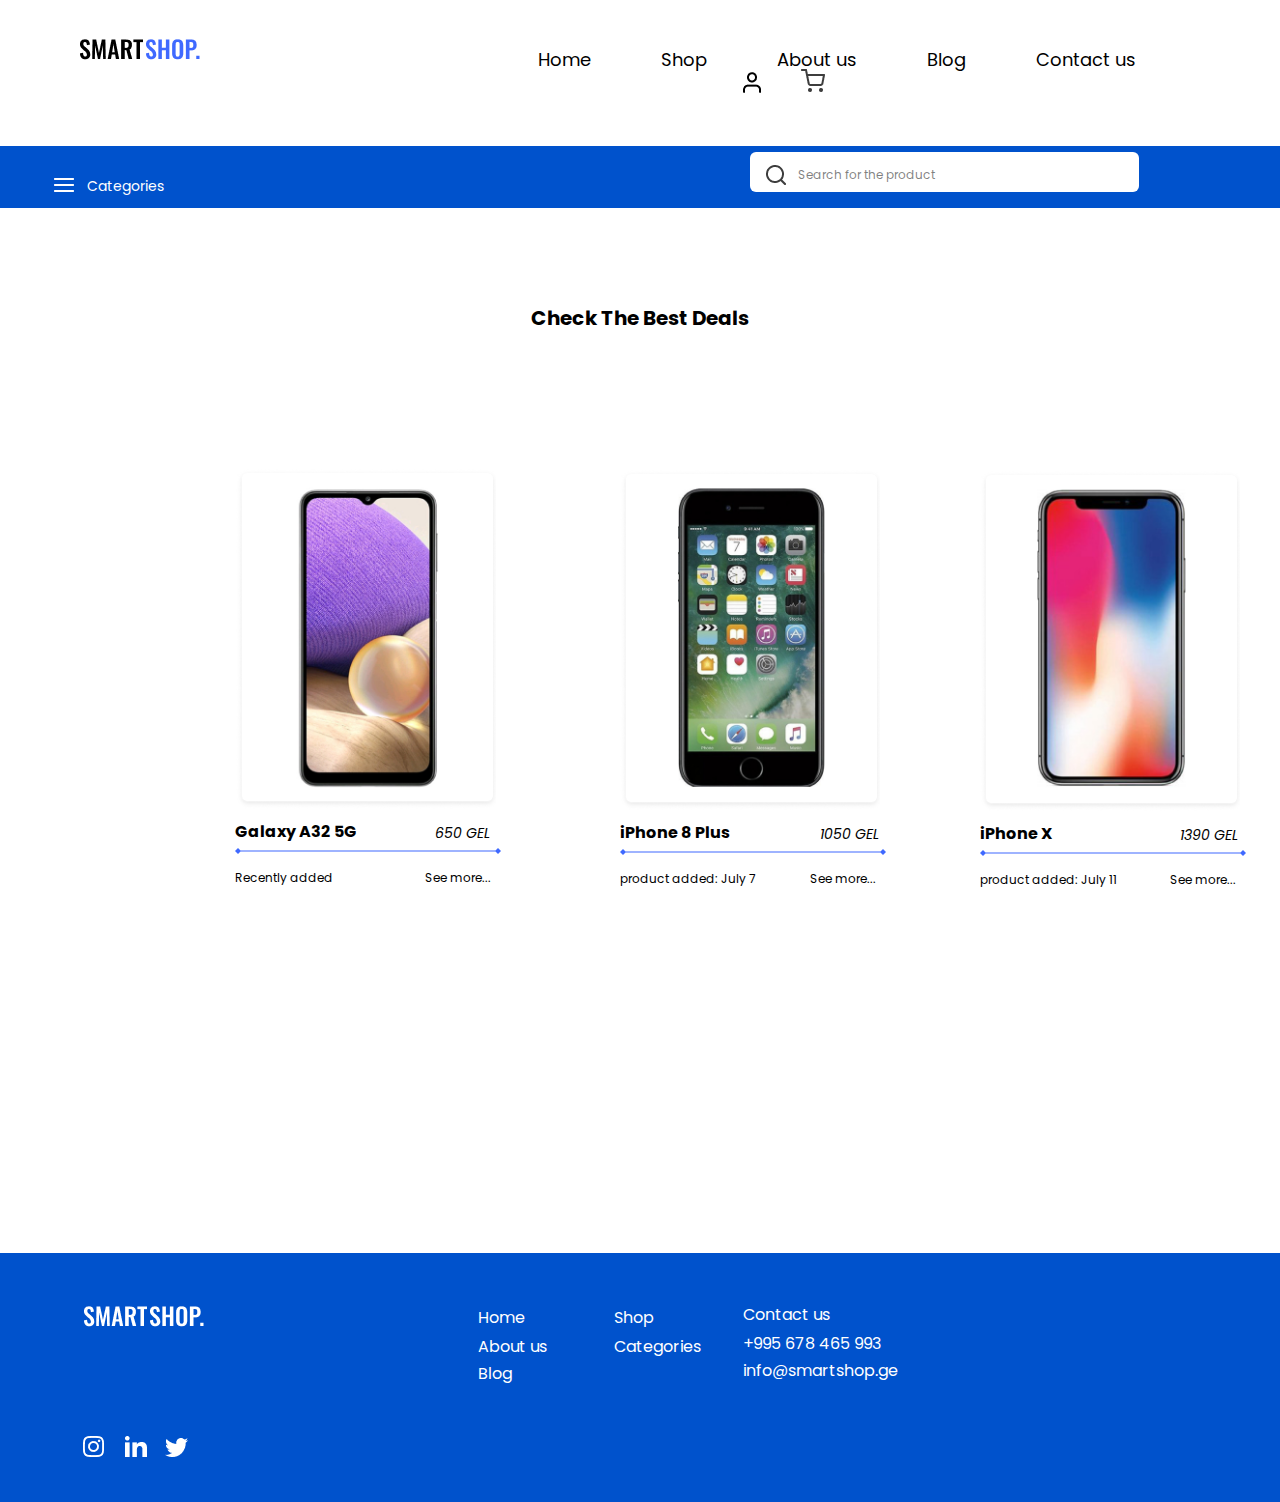
<file: index.html>
<!DOCTYPE html>
<html lang="en">
<head>
    <meta charset="UTF-8">
    <meta http-equiv="X-UA-Compatible" content="IE=edge">
    <meta name="viewport" content="width=device-width, initial-scale=1.0">
    <link rel="preconnect" href="https://fonts.googleapis.com">
    <link rel="preconnect" href="https://fonts.gstatic.com" crossorigin>
    <link href="https://fonts.googleapis.com/css2?family=Poppins&display=swap" rel="stylesheet">
    <link rel="stylesheet" href="assets/css/reset.css">
    <link rel="stylesheet" href="assets/css/style.css">
    <title>web5</title>
</head>
<body>
    <header>
        <nav>
            <ul>
                <li>
                    <li>
                        <a class="logoH" href="index.html"><img src="assets/img/LOGO.png" alt="logo"/></a>
                    </li>
                    <li class="A">
                    <a class="hom" href="index.html">Home</a>
                </li>
                <li class="B">
                    <a href="index.html">Shop</a>
                </li>
                <li class="C">
                    <a href="about.html">About us</a>
                </li>   
                <li class="D">
                    <a href="blog.html">Blog</a>
                </li>  
                <li class="E">
                    <a href="contact.html">Contact us</a>
                </li>  
                <li>
                    <img class="profi" src="assets/img/icon, user.png" alt="prof">
                </li>
                <li>
                    <img class="cart" src="assets/img/shopping-cart.png" alt="SC">
                </li>
                
 
            </ul>
        </nav>
    </header>

    
    <div class="bluebartop">
        
        <img class="menu" src="assets/img/menu.png" alt="menu">
        <div class="sbtf">
        <span class="cat">Categories</span>
        </div>
        <div class="searchbar1">
            <img class="searchbarimg" src="assets/img/search.png" alt="search">
            <p class="searchbartext">Search for the product</p>



        </div>

    </div>


    <h4 class="ftt">Check The Best Deals
    </h4>
    
    

    

<div class="everyphone">
    
        <div class="image-container1">
            <div class="image1"></div>
          </div>
          <div class="subcard1">
            <p class="c1p1">Galaxy A32 5G</p>
            <div class="fix_1">
            <span class="c1s1">650 GEL</span>
            </div>
            <img src="assets/img/Line1.png" alt="line">
            <p class="c1p2">Recently added</p>
            <div class="fix_2">
            <span class="c1s2">See more...</span>
            </div>
        </div>



      <div class="image-container2">
        <div class="image2"></div>
      </div>
      <div class="subcard2">
        <p class="c1p1">iPhone 8 Plus</p>
        <div class="fix_1">
        <span class="c1s1">1050 GEL</span>
        </div>
        <img src="assets/img/Line1.png" alt="line">
        <p class="c1p2">product added: July 7</p>
        <div class="fix_2">
        <span class="c1s2">See more...</span>
        </div>
    





      <div class="image-container3">
        <div class="image3"></div>
      </div>
      <div class="subcard3">
        <p class="c1p1">iPhone X</p>
        <div class="fix_1">
        <span class="c1s1">1390 GEL</span>
        </div>
        <img src="assets/img/Line1.png" alt="line">
        <p class="c1p2">product added: July 11</p>
        <div class="fix_2">
        <span class="c1s2">See more...</span>
        </div>
    
      



    


      <div class="image-container4">
        <div class="image4"></div>
      </div>
      <div class="subcard4">
        <p class="c1p1">Galaxy S9</p>
        <div class="fix_1">
        <span class="discount">950 GEL</span>
        <div class="fix_3">
        <span class="c1s1">700 GEL</span>
        </div>
        </div>
        <img src="assets/img/Line1.png" alt="line">
        <p class="c1p2">product added: July 14</p>
        <div class="fix_2">
        <span class="c1s2">See more...</span>
        </div>
      
      
        
        
      


    
                
    </div>






    </div>








    </div>






    </div>


    <div class="bluebarbottom">

        <img class="logobottom" src="assets/img/LOGO IN FOOTER.png" alt="logo">
        <div class="socmedia">
        <img class="insta"  src="assets/img/Instagram.png" alt="insta">
        <img class="linka" src="assets/img/Linkedin.png" alt="linka">
        <img class="twite" src="assets/img/Twitter.png" alt="twite">
    </div>
    <div>
    <div class="first">
    <p class="top">Home</p>
    <p class="mid1">About us</p>
    <p>Blog</p>
    </div>
    <div class="second">
    <p class="topp">Shop</p>
    <p>Categories</p>
    </div>
    <div class="third">
    <p class="toppp">Contact us</p>
    <p class="mid2">+995 678 465 993</p>
    <p>info@smartshop.ge</p>
    </div>
    </div>
    

    <div class="searchbar2">
        <p class="searchbartext2">Type your E-mail</p>
        <div class="fix">
        <img class="searchbarimg2" src="assets/img/Vector.png" alt="Vector">
    </div>
    <p class="sometext">Subscribe to our newsletter and never 
        miss our news and promotions</p>


    </div>




    </div>
</div>
                
</div>



</div>





</div>
</div>
</div>



    
 
</body>
</html>
</file>
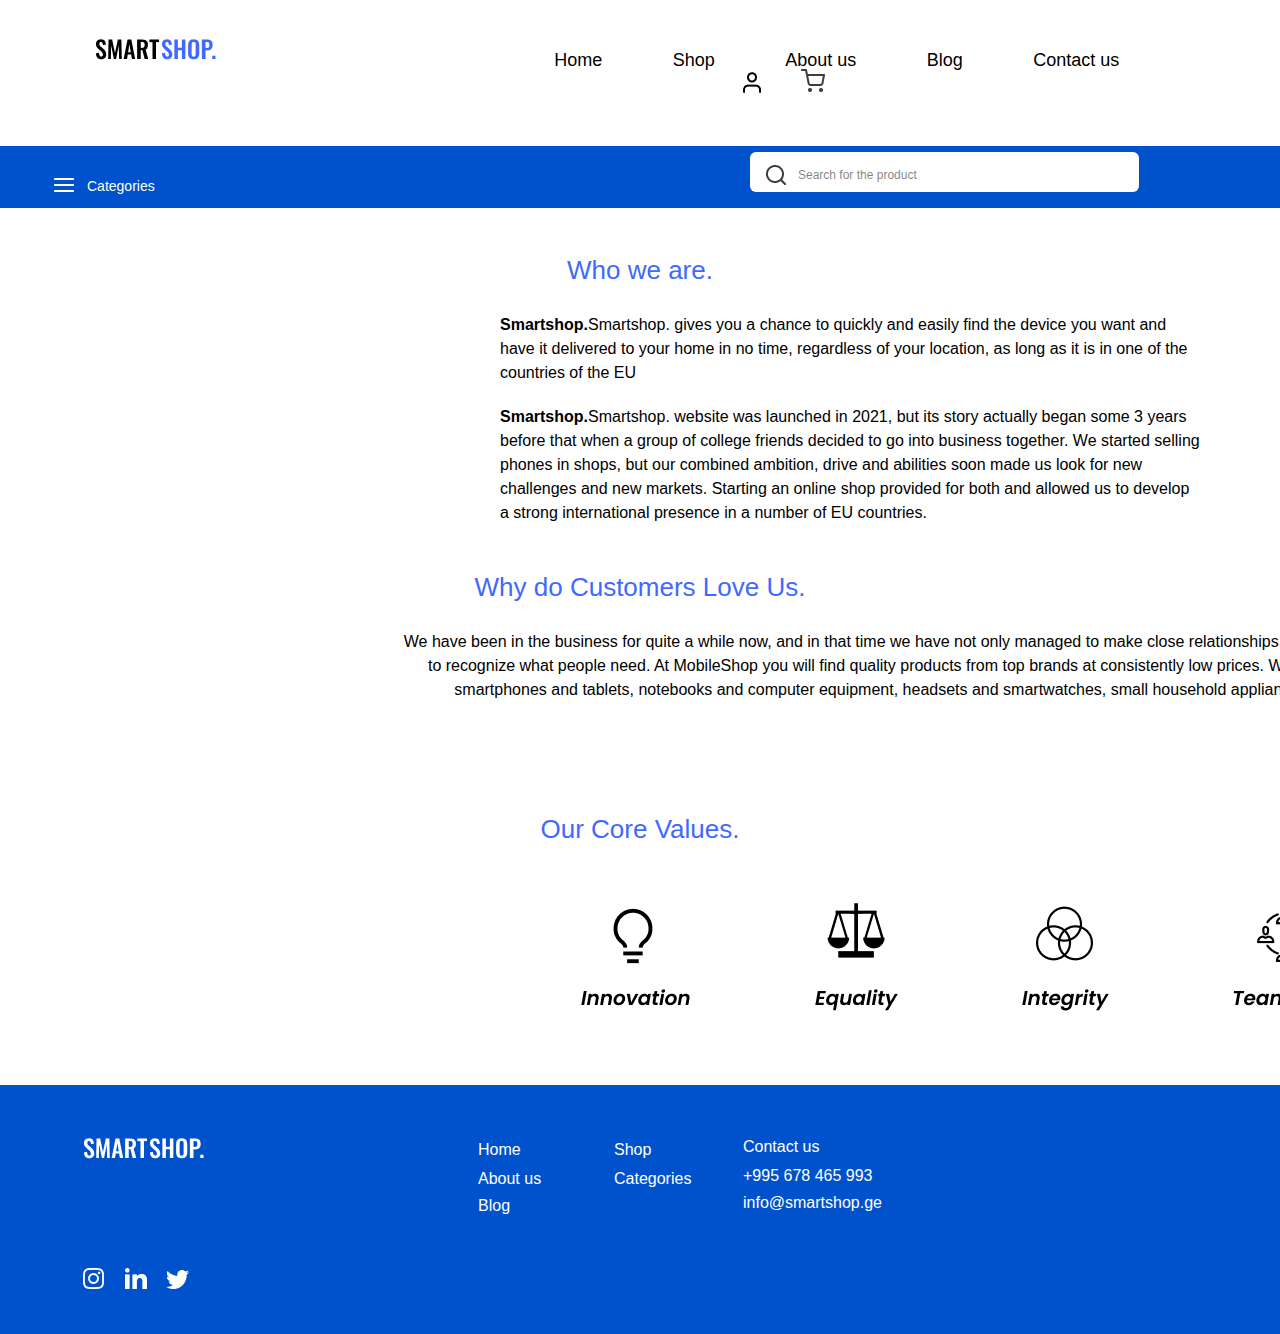
<file: about.html>
<!DOCTYPE html>
<html lang="en">
<head>
    <meta charset="UTF-8">
    <meta http-equiv="X-UA-Compatible" content="IE=edge">
    <meta name="viewport" content="width=device-width, initial-scale=1.0">
    <link rel="stylesheet" href="assets/css/reset.css">
    <link rel="stylesheet" href="assets/css/style.css">
    <title>web5</title>
</head>
<body>
    
    <header>
        <nav>
            <ul>
                <li>
                    <li>
                        <a class="logoH" href="index.html"><img src="assets/img/LOGO.png" alt="logo"/></a>
                    </li>
                    <li>
                    <a class="homm" href="index.html">Home</a>
                </li>
                <li>
                    <a href="index.html">Shop</a>
                </li>
                <li>
                    <a href="about.html">About us</a>
                </li>   
                <li>
                    <a href="blog.html">Blog</a>
                </li>  
                <li>
                    <a href="contact.html">Contact us</a>
                </li>  
                <li>
                    <img class="profi" src="assets/img/icon, user.png" alt="prof">
                </li>
                <li>
                    <img class="cart" src="assets/img/shopping-cart.png" alt="SC">
                </li>
                
 
            </ul>
        </nav>
    </header>
    <div class="bluebartop">
        <img class="menu" src="assets/img/menu.png" alt="menu">

        <div class="sbtf">
        <span class="cat">Categories</span>
        </div>
        <div class="searchbar1">
            <img class="searchbarimg" src="assets/img/search.png" alt="search">
            <p class="searchbartext">Search for the product</p>



        </div>

    </div>

<div class="all1">
  <h3 class="head1">Who we are.</h3>
  <div class="textzz">
  <p class="p1p"><strong>Smartshop.</strong>Smartshop.  gives you a chance to quickly and easily find the device you want and have it delivered to your home in no time, regardless of your location, as long as it is in one of the countries of the EU</p>
  <p class="p2p"><strong>Smartshop.</strong>Smartshop.  website was launched in 2021, but its story actually began some 3 years before that when a group of college friends decided to go into business together. We started selling phones in shops, but our combined ambition, drive and abilities soon made us look for new challenges and new markets. Starting an online shop provided for both and allowed us to develop a strong international presence in a number of EU countries.</p>
  <img class="phonezz" src="assets/img/phones.png" alt="phones">
</div>
  
  <h3 class="head2">Why do Customers Love Us.</h3>
  <p class="p3p">We have been in the business for quite a while now, and in that time we have not only managed to make close relationships with numerous partners, but also to recognize what people need. At MobileShop you will find quality products from top brands at consistently low prices. We are offering a wide range of smartphones and tablets, notebooks and computer equipment, headsets and smartwatches, small household appliances and other electronics.</p>


  <h3 class="head3">Our Core Values.</h3>


  <img class="cores" src="assets/img/Core values.png" alt="cores">


</div>
</div>
   












<div class="bluebarbottom">

    <img class="logobottom" src="assets/img/LOGO IN FOOTER.png" alt="logo">
    <div class="socmedia">
    <img class="insta"  src="assets/img/Instagram.png" alt="insta">
    <img class="linka" src="assets/img/Linkedin.png" alt="linka">
    <img class="twite" src="assets/img/Twitter.png" alt="twite">
</div>
<div>
<div class="first">
<p class="top">Home</p>
<p class="mid1">About us</p>
<p>Blog</p>
</div>
<div class="second">
<p class="topp">Shop</p>
<p>Categories</p>
</div>
<div class="third">
<p class="toppp">Contact us</p>
<p class="mid2">+995 678 465 993</p>
<p>info@smartshop.ge</p>
</div>
</div>


<div class="searchbar2">
    <p class="searchbartext2">Type your E-mail</p>
    <div class="fix">
    <img class="searchbarimg2" src="assets/img/Vector.png" alt="Vector">
</div>
<p class="sometext">Subscribe to our newsletter and never 
    miss our news and promotions</p>


</div>




</div>
    
</body>
</html>
</file>
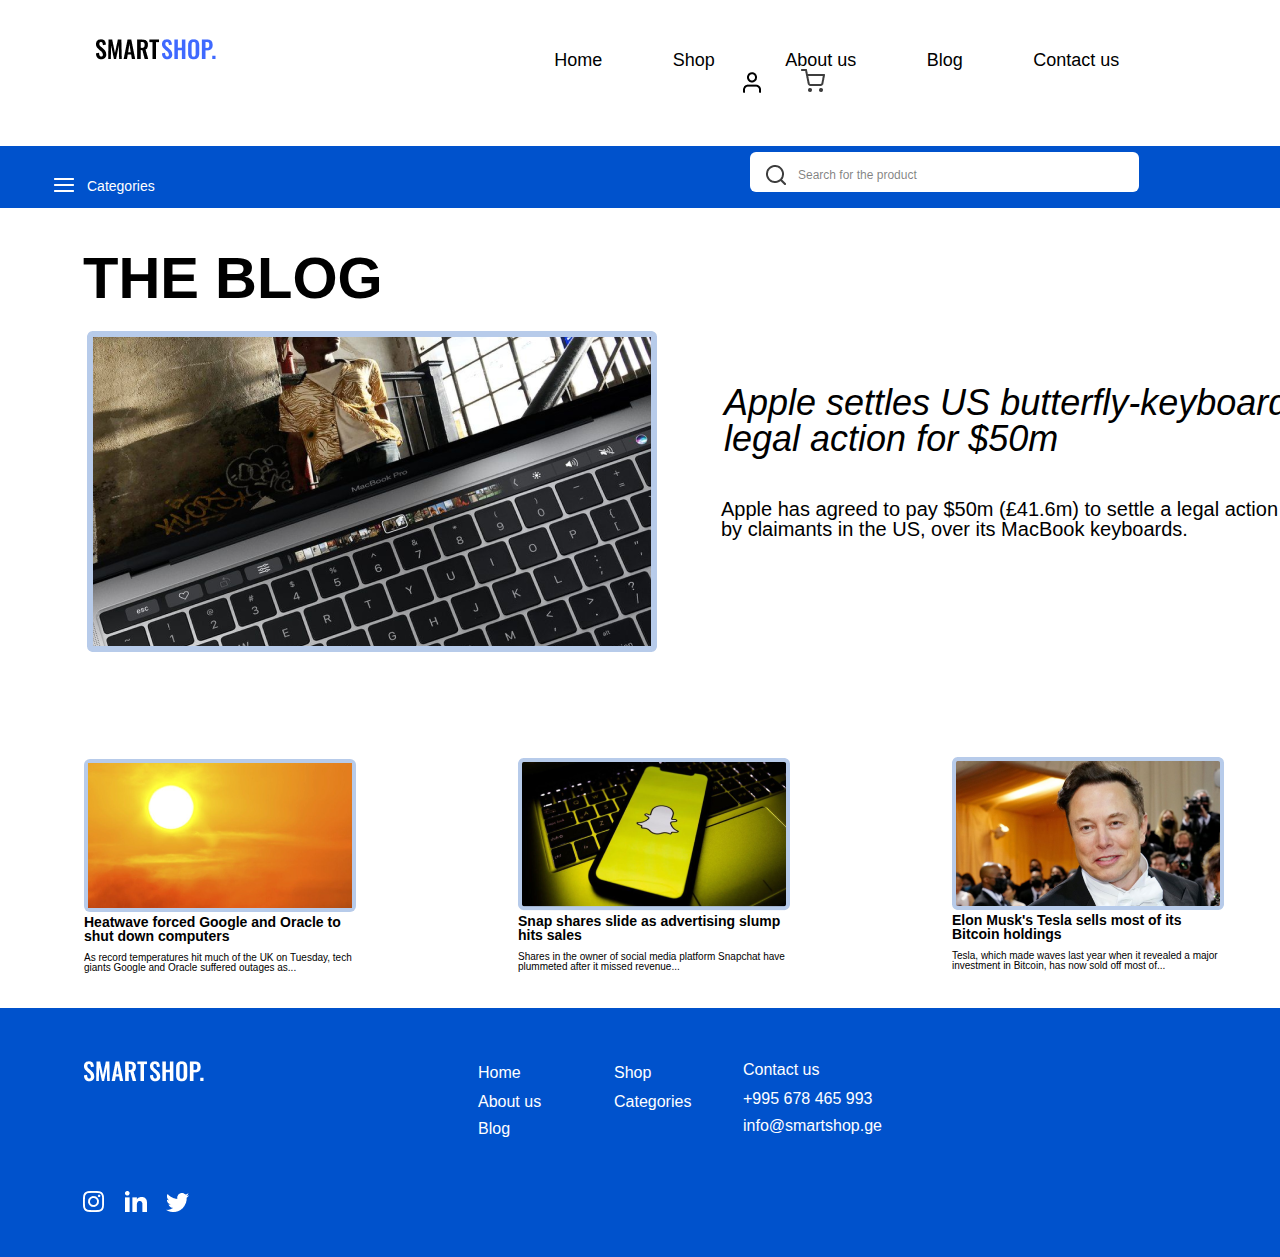
<file: blog.html>
<!DOCTYPE html>
<html lang="en">
<head>
    <meta charset="UTF-8">
    <meta http-equiv="X-UA-Compatible" content="IE=edge">
    <meta name="viewport" content="width=device-width, initial-scale=1.0">
    <link rel="stylesheet" href="assets/css/reset.css">
    <link rel="stylesheet" href="assets/css/style.css">
    <title>web5</title>
</head>
<body>
    <header>
        <nav>
            <ul>
                <li>
                    <li>
                        <a class="logoH" href="index.html"><img src="assets/img/LOGO.png" alt="logo"/></a>
                    </li>
                    <li>
                    <a class="homm" href="index.html">Home</a>
                </li>
                <li>
                    <a href="index.html">Shop</a>
                </li>
                <li>
                    <a href="about.html">About us</a>
                </li>   
                <li>
                    <a href="blog.html">Blog</a>
                </li>  
                <li>
                    <a href="contact.html">Contact us</a>
                </li>  
                <li>
                    <img class="profi" src="assets/img/icon, user.png" alt="prof">
                </li>
                <li>
                    <img class="cart" src="assets/img/shopping-cart.png" alt="SC">
                </li>
                
 
            </ul>
        </nav>
    </header>
    <div class="bluebartop">
        <img class="menu" src="assets/img/menu.png" alt="menu">

        <div class="sbtf">
        <span class="cat">Categories</span>
        </div>
        <div class="searchbar1">
            <img class="searchbarimg" src="assets/img/search.png" alt="search">
            <p class="searchbartext">Search for the product</p>



        </div>

    </div>


    <h4 class="headblog">THE BLOG</h4>
    <img class="blogimg1" src="assets/img/image 11.png" alt="img11">
    <p class="blogpar1">Apple settles US butterfly-keyboard legal action for $50m</p>
    <p class="blogpar2">Apple has agreed to pay $50m (£41.6m) to settle a legal action by claimants in the US, over its MacBook keyboards.</p>
<div class="every1">
   <div class="pics">
    <div class="block1">
        <img class="PI" src="assets/img/image 14.png" alt="img14">
        <h3 class="ph1">Heatwave forced Google and Oracle to shut down computers</h3>
        <p class="pp1">As record temperatures hit much of the UK on Tuesday, tech giants Google and Oracle suffered outages as...</p>
    </div>
    <div class="block2">
        <img src="assets/img/image 13.png" alt="img13">
        <h3 class="ph2">Snap shares slide as advertising slump hits sales</h3>
        <p class="pp2">Shares in the owner of social media platform Snapchat have plummeted after it missed revenue...</p>
    </div>
    <div class="block3">
        <img src="assets/img/image 15.png" alt="img15">
        <h3 class="ph3">Elon Musk's Tesla sells most of its Bitcoin holdings</h3>
        <p class="pp3">Tesla, which made waves last year when it revealed a major investment in Bitcoin, has now sold off most of...</p>
    </div>
    <div class="block4">
        <img src="assets/img/image 12.png" alt="img12">
        <h3 class="ph4">Is Tesla in trouble?</h3>
        <p class="pp4">Tech Tent Tesla has abandoned its Bitcoin investment and faces greater challenges from arrivals - we ask...</p>
    </div>
</div>












    <div class="bluebarbottom">

        <img class="logobottom" src="assets/img/LOGO IN FOOTER.png" alt="logo">
        <div class="socmedia">
        <img class="insta"  src="assets/img/Instagram.png" alt="insta">
        <img class="linka" src="assets/img/Linkedin.png" alt="linka">
        <img class="twite" src="assets/img/Twitter.png" alt="twite">
    </div>
    <div>
    <div class="first">
    <p class="top">Home</p>
    <p class="mid1">About us</p>
    <p>Blog</p>
    </div>
    <div class="second">
    <p class="topp">Shop</p>
    <p>Categories</p>
    </div>
    <div class="third">
    <p class="toppp">Contact us</p>
    <p class="mid2">+995 678 465 993</p>
    <p>info@smartshop.ge</p>
    </div>
    </div>
    

    <div class="searchbar2">
        <p class="searchbartext2">Type your E-mail</p>
        <div class="fix">
        <img class="searchbarimg2" src="assets/img/Vector.png" alt="Vector">
    </div>
    <p class="sometext">Subscribe to our newsletter and never 
        miss our news and promotions</p>


    </div>




    </div>
    
</body>
</html>
</file>
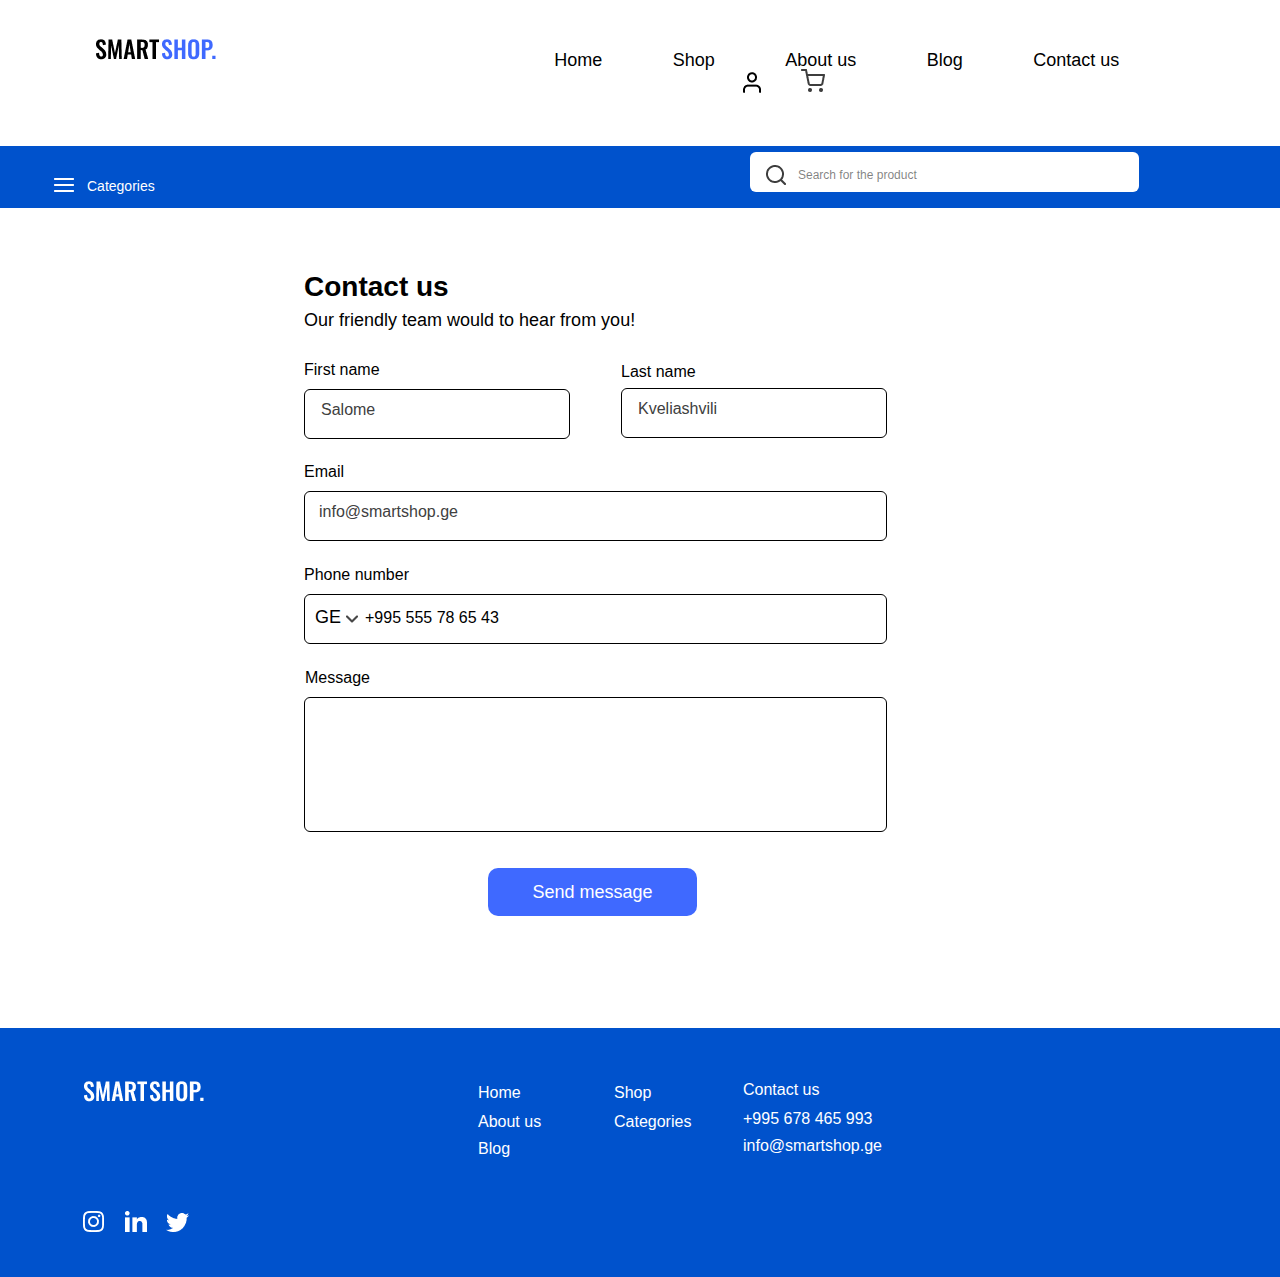
<file: contact.html>
<!DOCTYPE html>
<html lang="en">
<head>
    <meta charset="UTF-8">
    <meta http-equiv="X-UA-Compatible" content="IE=edge">
    <meta name="viewport" content="width=device-width, initial-scale=1.0">
    <link rel="stylesheet" href="assets/css/reset.css">
    <link rel="stylesheet" href="assets/css/style.css">
    <title>web5</title>
</head>
<body>
    <header>
        <nav>
            <ul>
                <li>
                    <li>
                        <a class="logoH" href="index.html"><img src="assets/img/LOGO.png" alt="logo"/></a>
                    </li>
                    <li>
                    <a class="homm" href="index.html">Home</a>
                </li>
                <li>
                    <a href="index.html">Shop</a>
                </li>
                <li>
                    <a href="about.html">About us</a>
                </li>   
                <li>
                    <a href="blog.html">Blog</a>
                </li>  
                <li>
                    <a href="contact.html">Contact us</a>
                </li>  
                <li>
                    <img class="profi" src="assets/img/icon, user.png" alt="prof">
                </li>
                <li>
                    <img class="cart" src="assets/img/shopping-cart.png" alt="SC">
                </li>
                
 
            </ul>
        </nav>
    </header>
    <div class="bluebartop">
        <img class="menu" src="assets/img/menu.png" alt="menu">

        <div class="sbtf">
        <span class="cat">Categories</span>
        </div>
        <div class="searchbar1">
            <img class="searchbarimg" src="assets/img/search.png" alt="search">
            <p class="searchbartext">Search for the product</p>



        </div>

    </div>
<div class="everything">
<div class="login">
    <h3 class="CT">Contact us</h3>
    <p class="PCT">Our friendly team would to hear from you!</p>
    <p class="FN">First name</p>
    <div class="L1">
        <p class="salome">Salome</p>
    </div>
    <p class="FN2">Last name</p>
    <div class="L2">
        <p class="Kveliashvili">Kveliashvili</p>
    </div>

    <p class="EM">Email</p>
    <div class="L3">
        <p class="info">info@smartshop.ge</p>

    </div>
    <p class="FN3" >Phone number</p>
    <div class="L4">
        
        <p class="GE">GE</p>
        <div class="fix1">
        <img class="arrow" src="assets/img/arrowdown.png" alt="arrow">
        </div>
        <p class="PN1">+995 555 78 65 43</p>

    </div>
    <p class="M1">Message</p>
    <div class="bigbox">
        
    </div>

    <button class="purple">Send message</button>
</div>


    <div class="map">


    <iframe src="https://www.google.com/maps/embed?pb=!1m14!1m12!1m3!1d2105.5968344719436!2d44.77084907756563!3d41.72561976436103!2m3!1f0!2f0!3f0!3m2!1i1024!2i768!4f13.1!5e0!3m2!1sen!2sge!4v1676196585649!5m2!1sen!2sge" width="590" height="562" style="border:0;" allowfullscreen="" loading="lazy" referrerpolicy="no-referrer-when-downgrade"></iframe>

    </div>
</div>







    <div class="bluebarbottom">

        <img class="logobottom" src="assets/img/LOGO IN FOOTER.png" alt="logo">
        <div class="socmedia">
        <img class="insta"  src="assets/img/Instagram.png" alt="insta">
        <img class="linka" src="assets/img/Linkedin.png" alt="linka">
        <img class="twite" src="assets/img/Twitter.png" alt="twite">
    </div>
    <div>
    <div class="first">
    <p class="top">Home</p>
    <p class="mid1">About us</p>
    <p>Blog</p>
    </div>
    <div class="second">
    <p class="topp">Shop</p>
    <p>Categories</p>
    </div>
    <div class="third">
    <p class="toppp">Contact us</p>
    <p class="mid2">+995 678 465 993</p>
    <p>info@smartshop.ge</p>
    </div>
    </div>
    

    <div class="searchbar2">
        <p class="searchbartext2">Type your E-mail</p>
        <div class="fix">
        <img class="searchbarimg2" src="assets/img/Vector.png" alt="Vector">
    </div>
    <p class="sometext">Subscribe to our newsletter and never 
        miss our news and promotions</p>


    </div>




    </div>
    
</body>
</html>
</file>
<file: assets/css/style.css>
header{
	align-items: center;
    margin-top: 30px;
    font-family: 'Poppins', sans-serif;
}
ul{
    text-align: center;
    font-family: 'Poppins', sans-serif;
}
li{
    display: inline;
    font-family: 'Poppins', sans-serif;
}
a{
    text-decoration: none;
    color: black;
    font-size: 18px;
    margin-right: 66px;
    font-family: 'Poppins', sans-serif;
}
.logoH{
    margin-right: 333px;
    
}
.profi{
    margin-left: 288px;
}
.cart{
    margin-left: 36px;
}
.bluebartop{
    width: 1920;
    height: 62px;
    margin-top: 50px;
    background-color: #0052CC;
    font-family: 'Poppins', sans-serif;

}
.menu{
    margin-top: 27px;
    margin-left: 52px;
}
.cat{
    margin-left: 17px;
    color: #FFFFFF;
    font-size: 14px;
    font-family: 'Poppins', sans-serif;
    
}
.searchbar1{
    width: 389px;
    height: 40px;
    font-size: 12px;
    background-color: #FFFFFF;
    border-radius: 6px;
    text-align: left;
    margin-left: 750px;
    margin-top: -42.5px;
    font-family: 'Poppins', sans-serif;
    
}
.searchbartext{
    color: #00000080;
    margin-top: -20px;
    margin-left: 48px;
    font-size: 12px;
    font-family: 'Poppins', sans-serif;
}
.searchbarimg{
    margin-top: 11px;
    margin-left: 14px;
    font-family: 'Poppins', sans-serif;
}
.bluebarbottom{
    width: 1920px;
    height: 249px;
    background-color: #0052CC;
    margin-top: 869px;
    font-family: 'Poppins', sans-serif;
}
h4{
    font-size: 20px;
    margin-top: 100px;
    text-align: center;
    font-weight: bold;
    font-family: 'Poppins', sans-serif;
}
.logobottom{
    margin-top: 44px;
    margin-left: 83px;
}
.socmedia{
    margin-top: 100px;
    margin-left: 83px;
}
.linka{
    margin-left: 17px;
    margin-right: 14px;
}
.first{
    margin-top: -150px;
    margin-left: 478px;
    color: #FFFFFF;
    font-size: 16px;
    font-family: 'Poppins', sans-serif;

}
.mid1{
    margin-top: 13px;
    margin-bottom: 11px;
    font-family: 'Poppins', sans-serif;
}
.second{
    margin-left: 614px;
    margin-top: -72px;
    color: #FFFFFF;
    font-size: 16px;
    font-family: 'Poppins', sans-serif;
}

.topp{
    margin-bottom: 13px;
    font-family: 'Poppins', sans-serif;
    cursor: pointer;
}
.third{
    margin-left: 743px;
    margin-top: -48px;
    font-size: 16px;
    color: #FFFFFF;
    font-family: 'Poppins', sans-serif;
}
.mid2{
    margin-top: 13px;
    margin-bottom: 11px;
    font-family: 'Poppins', sans-serif;
}
.searchbar2{
    width: 254px;
    height: 40px;
    font-size: 12px;
    background-color: #FFFFFF;
    border-radius: 6px;
    text-align: left;
    margin-left: 1500px;
    margin-top: -70px;
    font-family: 'Poppins', sans-serif;
    
}
.searchbartext2{
    color: #00000080;
    padding-top: 14px;
    margin-left: 18px;
    font-size: 12px;
    font-family: 'Poppins', sans-serif;
    text-align: left;

}
.searchbarimg2{
    margin-top: 0px;
    margin-left: 220px;
    text-align: right;
    

}
.fix{
    margin-top: -13px;
}
.sometext{
    color: #FFFFFF;
    font-size: 12px;
    margin-top: 26px;
    line-height: 18px;
    font-family: 'Poppins', sans-serif;
}
.sbtf{
    margin-top: -22px;
    margin-left: 70px;
}
.head1{
    font-size: 26px;
    color: #3F69FF;
    text-align: center;
    margin-top: 49px;
    font-family: 'Poppins', sans-serif;
}
.head2{
    font-size: 26px;
    color: #3F69FF;
    text-align: center;
    margin-top: 298px;
    font-family: 'Poppins', sans-serif;

}
.head3{
    font-size: 26px;
    color: #3F69FF;
    text-align: center;
    margin-top: 182px;
    font-family: 'Poppins', sans-serif;
}
.cores{
    text-align: center;
    margin-top: 57px;
    margin-left: 580.5px;
    margin-bottom: 300px;
    font-family: 'Poppins', sans-serif;
}
.textzz{
    width: 700px;
    height: 263px;
    margin-left: 500px;
    margin-top: 30px;
    margin-bottom: -300px;
    font-family: 'Poppins', sans-serif;
    
}
.p1p{
    margin-bottom: 20px;
    font-size: 16px;
    line-height: 24px;
    font-family: 'Poppins', sans-serif;
}
.p2p{
    font-size: 16px;
    line-height: 24px;
    font-family: 'Poppins', sans-serif;
}
.phonezz{
    margin-left: 900px;
    margin-top: -190px;
}
.p3p{
    text-align: center;
    width: 1123px;
    height: 78px;
    font-size: 16px;
    margin-top: 30px;
    margin-left: 398px;
    line-height: 24px;
    margin-bottom: -74px;
    font-family: 'Poppins', sans-serif;
}
.headblog{
    font-size: 58px;
    font-weight: bold;
    margin-top: 41px;
    margin-left: 83px;
    text-align: left;
    font-family: 'Poppins', sans-serif;
}
.blogimg1{
    margin-left: 87px;
    margin-top: 24px;
    height: 321px;
    width: 570px;
    font-family: 'Poppins', sans-serif;
}
.blogpar1{
    width: 615px;
    height: 114px;
    font-size: 36px;
    margin-top: -270px;
    margin-left: 724px;
    font-family: 'Poppins', sans-serif;
    font-style: italic;
}
.blogpar2{
    width: 579px;
    height: 90px;
    margin-left: 721px;
    font-size: 20px;
    font-family: 'Poppins', sans-serif;
}
.block1{
    width: 280px;
    height: 243;
    margin-top: 103px;
    margin-left: 84px;
    font-family: 'Poppins', sans-serif;
    
   
   
}
.ph1{
    font-size: 14px;
    font-weight: bold;
    margin-bottom: 10px;
    font-family: 'Poppins', sans-serif;
}
.pp1{
    font-size: 10px;
    font-family: 'Poppins', sans-serif;
}
.block2{
    width: 280px;
    height: 243;
    margin-top: -215px;
    margin-left: 518px;
    
}
.ph2{
    font-size: 14px;
    font-weight: bold;
    margin-bottom: 10px;
    font-family: 'Poppins', sans-serif;
}
.pp2{
    font-size: 10px;
    font-family: 'Poppins', sans-serif;
}

.block3{
    width: 280px;
    height: 243;
    margin-left: 952px;
    margin-top: -215px;
   
}
.ph3{
    font-size: 14px;
    font-weight: bold;
    margin-bottom: 10px;
    font-family: 'Poppins', sans-serif;
}
.pp3{
    font-size: 10px;
    font-family: 'Poppins', sans-serif;
}
.block4{
    width: 280px;
    height: 243;
    margin-left: 1386px;
    margin-top: -215px;
    
}
.ph4{
    font-size: 14px;
    font-weight: bold;
    margin-bottom: 10px;
    font-family: 'Poppins', sans-serif;
}
.pp4{
    font-size: 10px;
    font-family: 'Poppins', sans-serif;
}
.pics{
    width: 1920px;
    height: 280px;
    margin-bottom: -900px;
}
.all1{
    margin-bottom: -1300px;
}
.CT{
    font-size: 28px;
    font-weight: bold;
    margin-top: 65px;
    margin-left: 104px;
    font-family: 'Poppins', sans-serif;
}
.PCT{
    font-size: 18px;
    width: 377px;
    height: 27px;
    color: #000000;
    margin-top: 10px;
    margin-left: 104px;
    font-family: 'Poppins', sans-serif;
    
}
.FN{
    font-size: 16px;
    margin-top: 24px;
    margin-left: 104px;
    font-family: 'Poppins', sans-serif;
}
.L1{
    width: 264px;
    height: 48px;
    border: 1px solid black;
    border-radius: 6px;
    margin-top: 11px;
    margin-left: 104px;
}
.salome{
    padding-bottom: 12px;
    padding-top: 12px;
    padding-left: 16px;
    padding-right: 187;
    color: #404040;
    font-family: 'Poppins', sans-serif;
}
.PI{
    border-radius: 6px;
}
.FN2{
    margin-left: 421px;
    margin-top: -75px;
    font-size: 16px;
    font-family: 'Poppins', sans-serif;
    
}
.L2{
    width: 264px;
    height: 48px;
    border: 1px solid black;
    border-radius: 6px;
    margin-top: 8px;
    margin-left: 421px;
}
.Kveliashvili{
    padding-bottom: 12px;
    padding-top: 12px;
    padding-left: 16px;
    padding-right: 187;
    color: #404040;
    font-family: 'Poppins', sans-serif;
}
.EM{
    margin-left: 104px;
    margin-top: 26px;
    color: #000000;
}
.L3{
    width: 581px;
    height: 48px;
    border: 1px solid black;
    border-radius: 6px;
    margin-top: 11px;
    margin-left: 104px;
}
.info{
    padding-top: 12px;
    margin-left: 14px;
    margin-bottom: 12px;
    margin-right: 409px;
    font-size: 16px;
    color: #404040;
    font-family: 'Poppins', sans-serif;
}
.FN3{
    margin-left: 104px;
    margin-top: 26px;
    font-size: 16px;
    color: #000000;
    font-family: 'Poppins', sans-serif;
}
.L4{
    width: 581px;
    height: 48px;
    border: 1px solid black;
    border-radius: 6px;
    margin-top: 11px;
    margin-left: 104px;
}
.GE{
    margin-left: 10px;
    margin-top: 13px;
    width: 24px;
    height: 27px;
    font-size: 18px;
    font-family: 'Poppins', sans-serif;
}

.arrow{
    margin-left: 41px;
    
}
.fix1{
    margin-top: -25px;
}
.PN1{
    margin-left: 60px;
    margin-top: -16px;
}
.M1{
    margin-left: 105px;
    margin-top: 26px;
    font-family: 'Poppins', sans-serif;
    
}
.bigbox{
    width: 581px;
    height: 133px;
    border-radius: 6px;
    border: 1px solid black;
    margin-top: 11px;
    margin-left: 104px;
}
.purple{
    width: 209px;
    height: 48px;
    padding: 11px 39px;
    font-size: 18px;
    background-color: #3F69FF;
    color: #FFFFFF;
    border: none;
    border-radius: 10px;
    margin-left: 288px;
    margin-top: 36px;
    font-family: 'Poppins', sans-serif;
    cursor: pointer;
    font-family: 'Poppins', sans-serif;
}
iframe{
    margin-left: 384px;
    margin-top: -700px;
}
.map{
    margin-top: -130px;
    margin-left: 400px;
}
.login{
    width: 700px;
    height: 700px;
}
.everything{
    margin-left: 200px;
    margin-bottom:-700px;
}
.all1{
    margin-bottom: -1100px;
}

.subcard1{
    width: 262px;
    height: 71px;
    margin-top: 15px;
    margin-left: 135px;
    font-family: 'Poppins', sans-serif;
}
.c1s1{
    font-size: 14px;
    margin-left: 200px;
    margin-top: 12px;
    font-family: 'Poppins', sans-serif;
    font-style: italic;
    

}
.c1p2{
    font-size: 12px;
    margin-top: 15px;
    font-family: 'Poppins', sans-serif;
    
}
.c1s2{
    font-size: 12px;
    margin-left: 200px;
    font-family: 'Poppins', sans-serif;
    
}
.fix_1{
    margin-top: -15px;
}
.fix_2{
    margin-left: -10px;
    margin-top: -15px;
}


.subcard2{
    margin-top: 15px;
    margin-left: 520px;
    font-family: 'Poppins', sans-serif;
}

.subcard3{
    margin-top: 15px;
    font-family: 'Poppins', sans-serif;
    margin-left: 360px;
}

.subcard4{
    margin-top: 15px;
    font-family: 'Poppins', sans-serif;
    margin-left: 400px;
}


.allcards{
    margin-bottom: -700px;
}
.ftt{
    margin-bottom: -70px;
}
.discount{
    font-size: 12px;
    font-family: 'Poppins', sans-serif;
    color: #BD6161;
    margin-left: 140px;
    text-decoration: line-through;
    font-style: italic;

}
.fix_3{
    margin-top: -15px;
}
.c1p1{
    font-weight: bold;
}
.EM{
    font-family: 'Poppins', sans-serif;
}
.PN1{
    font-family: 'Poppins', sans-serif;
}
p strong {
    font-weight: bold;
  }
.every1{
    margin-top: 170px;
}

.A :hover{
    color: #0052CC;
    text-decoration: underline;
}
.B :hover{
    color: #0052CC;
    text-decoration: underline;
}
.C :hover{
    color: #0052CC;
    text-decoration: underline;
}
.D :hover{
    color: #0052CC;
    text-decoration: underline;
}
.E :hover{
    color: #0052CC;
    text-decoration: underline;
}


.image1 {
    width: 260px;
    height: 340px;
    background-image: url('../img/A32front.png');
    background-size: cover;
    transition: 0.7s;
  }
  
  .image1:hover {
    background-image: url('../img/A32back.png');
  }
  
  .image-container1{
    
    margin-top: 211px;
    margin-left: 136px;
  }



  .image2 {
    width: 260px;
    height: 340px;
    background-image: url('../img/Iphone8front.png');
    background-size: cover;
    transition: 0.7s;
  }
  
  .image2:hover {
    background-image: url('../img/Iphone8back.png');
  }
  
  .image-container2{
    
    margin-left: 520px;
    margin-top: -425px;
  }

  .image3 {
    width: 260px;
    height: 340px;
    background-image: url('../img/IphoneXfront.png');
    background-size: cover;
    transition: 0.7s;
  }
  
  .image3:hover {
    background-image: url('../img/IphoneXback.png');
  }
  
  .image-container3{
    
    margin-left: 360px;
    margin-top: -415px;
  }

  .image4 {
    width: 260px;
    height: 340px;
    background-image: url('../img/GalaxyS9front.png');
    background-size: cover;
    transition: 0.7s;
  }
  
  .image4:hover {
    background-image: url('../img/GalaxyS9back\ .png');
  }
  
  .image-container4{
    
    margin-left: 400px;
    margin-top: -420px;
  }
  
  .everyphone{
    margin-bottom: -600px;
    margin-left: 100px;
  }
</file>
